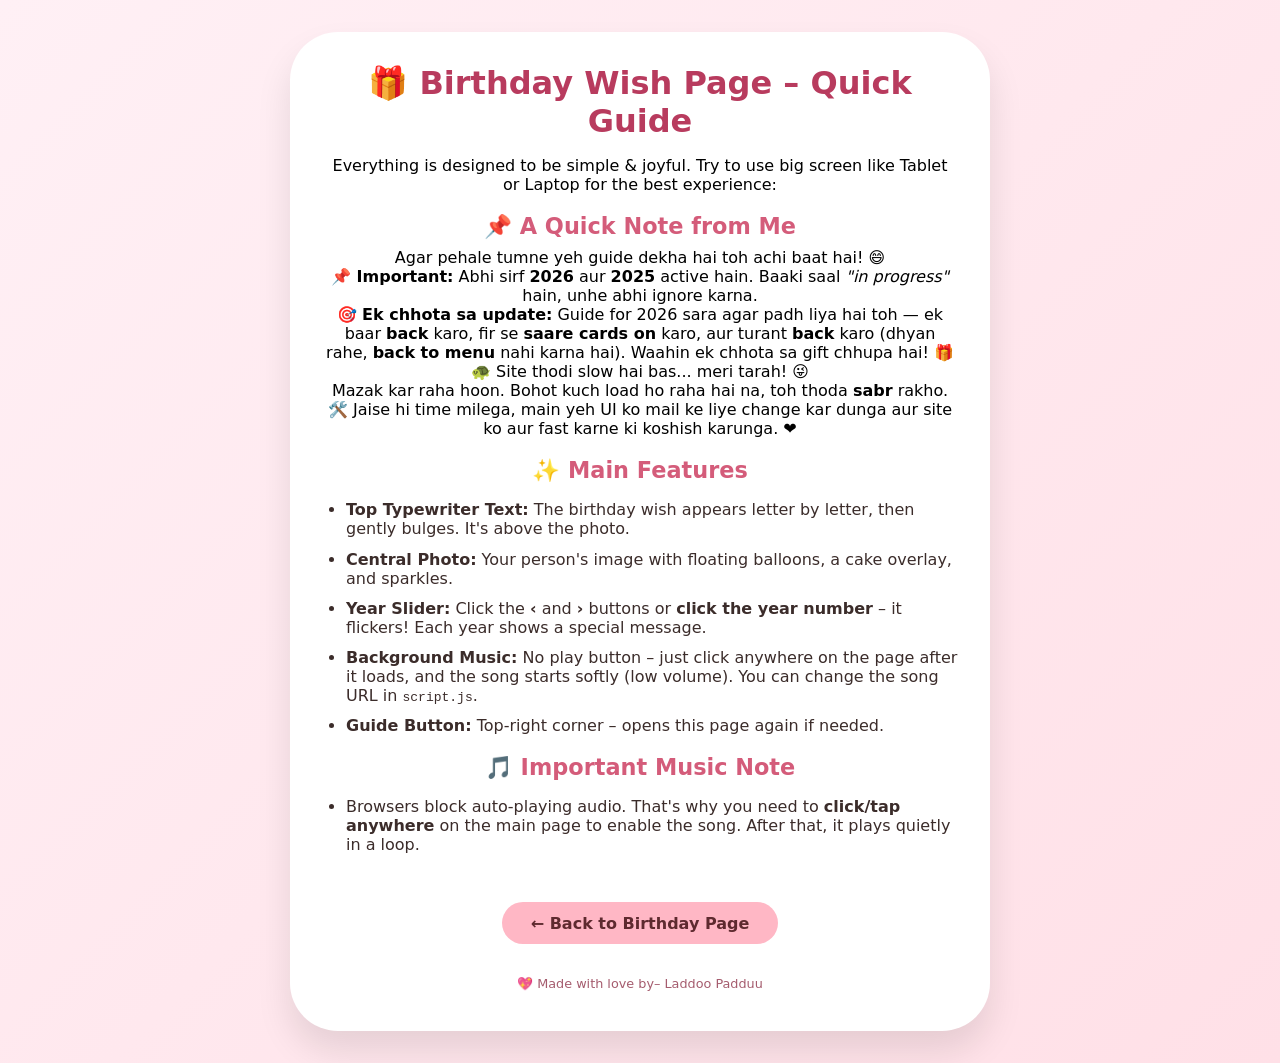
<file: guide.html>
<!DOCTYPE html>
<html lang="en">
<head>
    <meta charset="UTF-8">
    <meta name="viewport" content="width=device-width, initial-scale=1.0">
    <title>How to Use | Birthday Wish Guide</title>
    <link rel="icon" type="image/jpeg" href="images/logo.jpeg">
    <style>
        * { margin: 0; padding: 0; box-sizing: border-box; }
        body {
            font-family: 'Segoe UI', system-ui, sans-serif;
            background: linear-gradient(135deg, #fff0f5, #ffe0e7);
            min-height: 100vh;
            display: flex;
            justify-content: center;
            align-items: center;
            padding: 2rem;
        }
        .guide-card {
            max-width: 700px;
            background: white;
            border-radius: 48px;
            padding: 2rem 2rem 2.5rem;
            box-shadow: 0 20px 35px rgba(0,0,0,0.1);
            text-align: center;
        }
        h1 { color: #b83b5e; margin-bottom: 1rem; }
        h2 { color: #d45c7a; margin: 1.2rem 0 0.5rem; font-size: 1.4rem; }
        ul { text-align: left; margin: 1rem 0; padding-left: 1.5rem; }
        li { margin: 0.7rem 0; color: #3b2c2a; }
        .back-btn {
            display: inline-block;
            margin-top: 2rem;
            background: #ffb7c5;
            padding: 0.7rem 1.8rem;
            border-radius: 40px;
            text-decoration: none;
            color: #5e2a2f;
            font-weight: bold;
            transition: 0.2s;
        }
        .back-btn:hover { background: #ff99ae; color: white; }
        footer { margin-top: 2rem; font-size: 0.8rem; color: #a55c6e; }
    </style>
</head>
<body>
<div class="guide-card">
    <h1>🎁 Birthday Wish Page – Quick Guide</h1>
    <p>Everything is designed to be simple & joyful. Try to use big screen like Tablet or Laptop for the best experience:</p>
    
     <!-- Adding user's custom playful/instructional text here -->
    <h2>📌 A Quick Note from Me</h2>
     <p>Agar pehale tumne yeh guide dekha hai toh achi baat hai! 😄</p>
    

    <p><strong>📌 Important:</strong> Abhi sirf <strong>2026</strong> aur <strong>2025</strong> active hain. Baaki saal <em>"in progress"</em> hain, unhe abhi ignore karna.</p>
    
    <p>🎯 <strong>Ek chhota sa update:</strong> Guide for 2026 sara agar padh liya hai toh — ek baar <strong>back</strong> karo, fir se <strong>saare cards on</strong> karo, aur turant <strong>back</strong> karo (dhyan rahe, <strong>back to menu</strong> nahi karna hai). Waahin ek chhota sa gift chhupa hai! 🎁</p>
    
    <p>🐢 Site thodi slow hai bas... meri tarah! 😜<br>
    Mazak kar raha hoon. Bohot kuch load ho raha hai na, toh thoda <strong>sabr</strong> rakho.</p>
    
    <p>🛠️ Jaise hi time milega, main yeh UI ko mail ke liye change kar dunga aur site ko aur fast karne ki koshish karunga. ❤️</p>

    <h2>✨ Main Features</h2>
    <ul>
        <li><strong>Top Typewriter Text:</strong> The birthday wish appears letter by letter, then gently bulges. It's above the photo.</li>
        <li><strong>Central Photo:</strong> Your person's image with floating balloons, a cake overlay, and sparkles.</li>
        <li><strong>Year Slider:</strong> Click the <strong>‹</strong> and <strong>›</strong> buttons or <strong>click the year number</strong> – it flickers! Each year shows a special message.</li>
        <li><strong>Background Music:</strong> No play button – just click anywhere on the page after it loads, and the song starts softly (low volume). You can change the song URL in <code>script.js</code>.</li>
        <li><strong>Guide Button:</strong> Top‑right corner – opens this page again if needed.</li>
    </ul>

    <h2>🎵 Important Music Note</h2>
    <ul>
        <li>Browsers block auto‑playing audio. That's why you need to <strong>click/tap anywhere</strong> on the main page to enable the song. After that, it plays quietly in a loop.</li>
    </ul>

    <a href="index.html" class="back-btn">← Back to Birthday Page</a>
    <footer>💖 Made with love by– Laddoo Padduu</footer>
</div>
</body>
</html>
</file>
